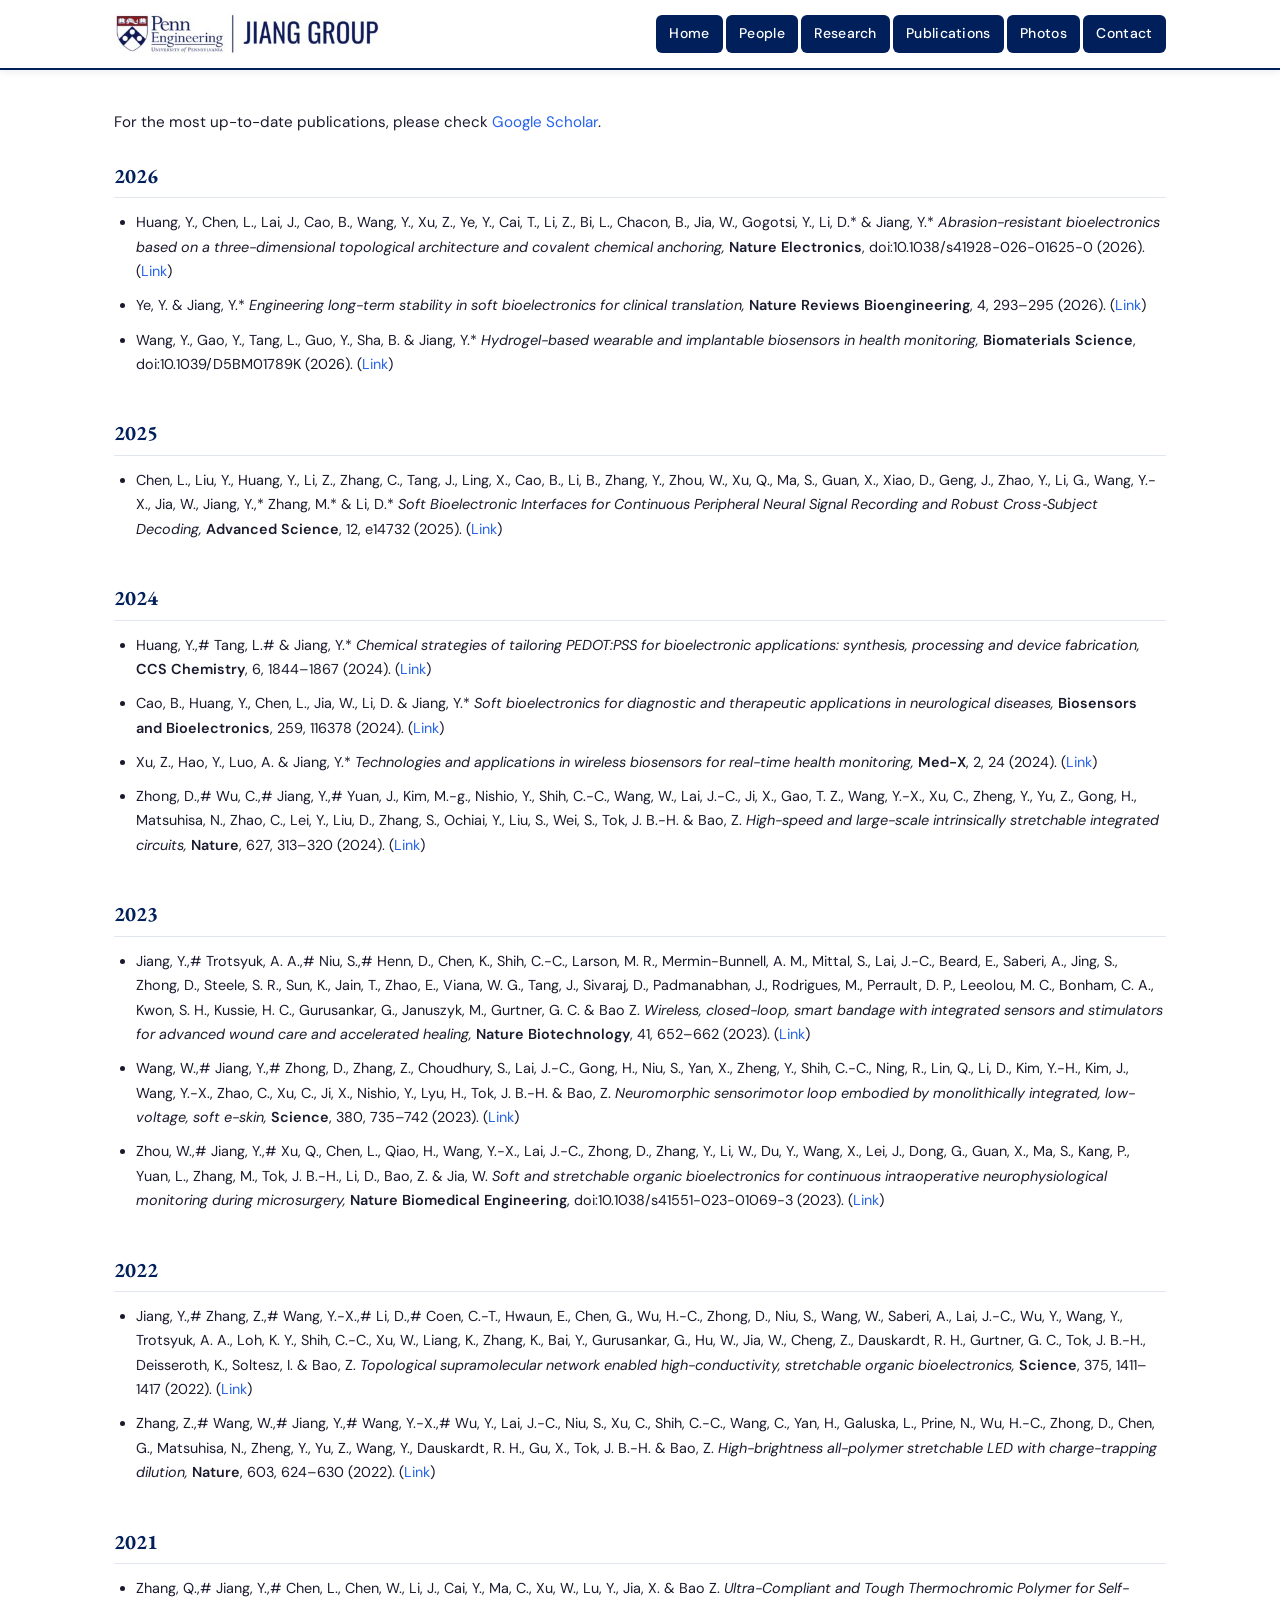
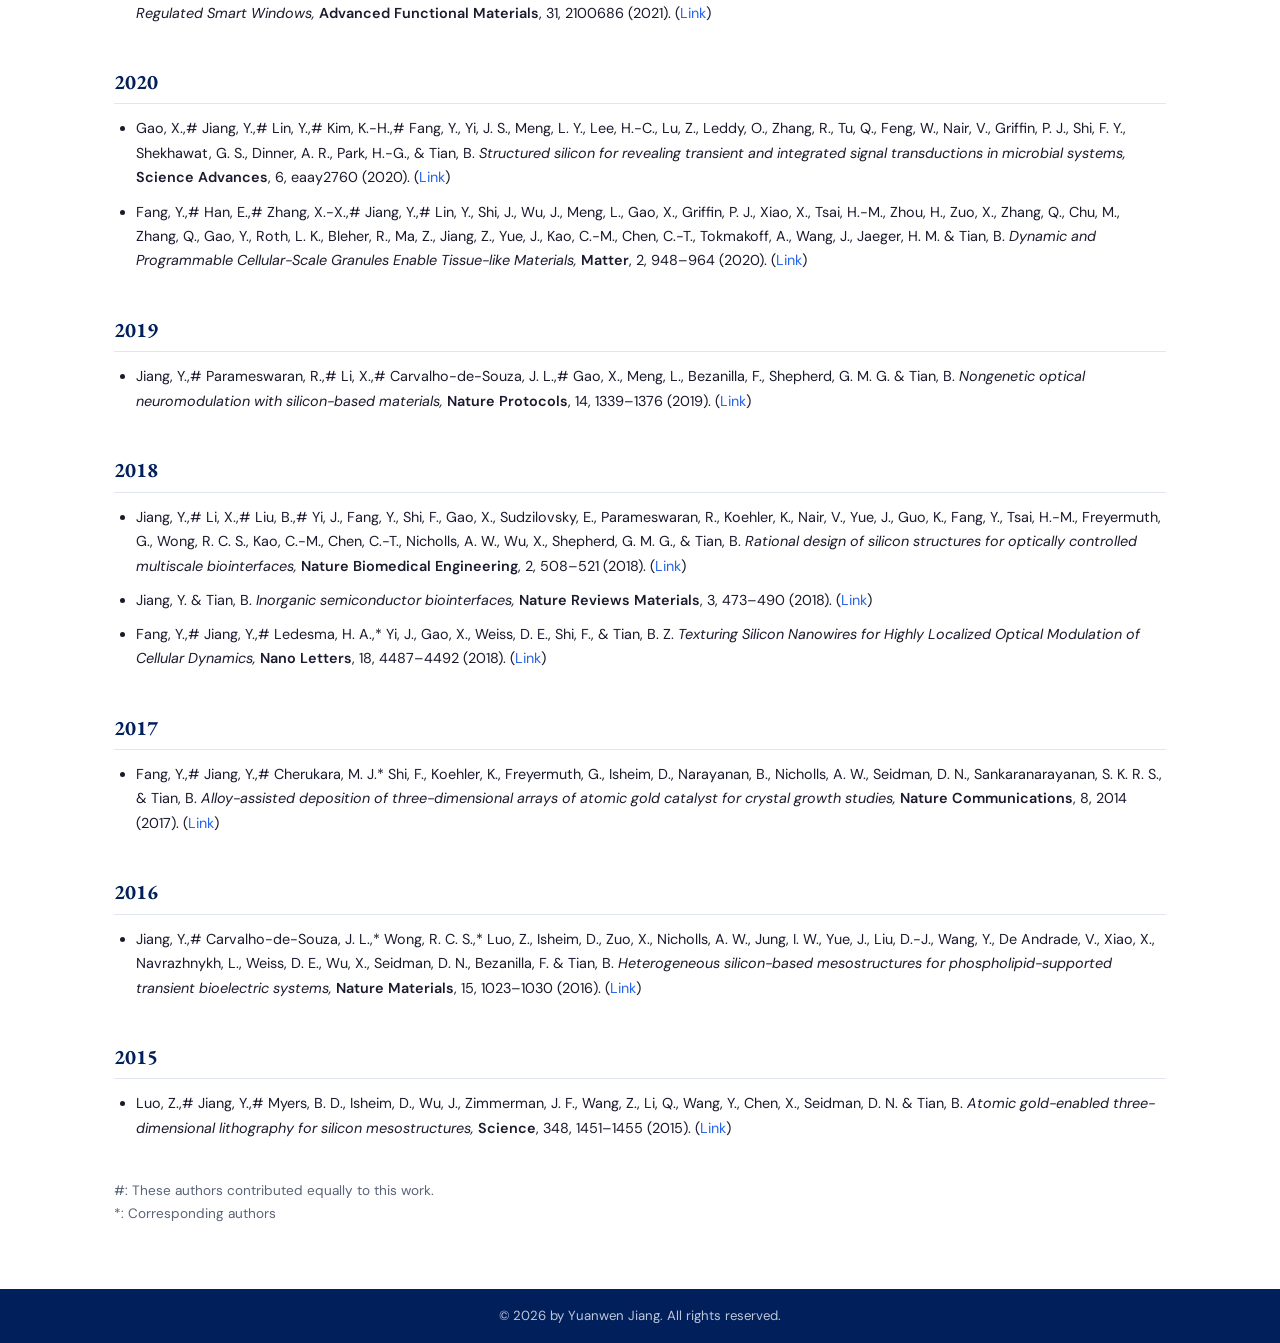
<file: pages/publications/index.html>
<!DOCTYPE html>
<html lang="en">
<head>
  <meta charset="UTF-8">
  <meta name="viewport" content="width=device-width, initial-scale=1.0">
  <title>Publications · Jiang Group · Penn Engineering</title>
  <link rel="stylesheet" href="../../assets/css/style.css">
</head>
<body>

  <nav class="site-nav" aria-label="Main navigation">
    <div class="nav-inner">
      <a class="nav-logo" href="../../index.html">
        <img src="../../assets/images/logo.png" alt="Jiang Group · Penn Engineering">
      </a>
      <button class="nav-toggle" id="navToggle" aria-label="Toggle menu" aria-expanded="false">
        <span></span><span></span><span></span>
      </button>
      <ul class="nav-links" id="navLinks">
        <li class="nav-item"><a href="../../index.html">Home</a></li>
        <li class="nav-item">
          <a href="../people/index.html">People</a>
          <ul class="nav-dropdown">
            <li><a href="../alumni/index.html">Alumni</a></li>
          </ul>
        </li>
        <li class="nav-item"><a href="../research/index.html">Research</a></li>
        <li class="nav-item"><a href="index.html" class="active">Publications</a></li>
        <li class="nav-item"><a href="../photos/index.html">Photos</a></li>
        <li class="nav-item"><a href="../contact/index.html">Contact</a></li>
      </ul>
    </div>
  </nav>

  <main class="page-content">
    <p class="pub-scholar-link">
      For the most up-to-date publications, please check
      <a href="https://scholar.google.com/citations?user=BJXpPqAAAAAJ" target="_blank" rel="noopener">Google Scholar</a>.
    </p>
    <div id="pubContent">
      <p style="color:var(--muted)">Loading…</p>
    </div>
    <p class="pub-note">
      #: These authors contributed equally to this work.<br>
      *: Corresponding authors
    </p>
  </main>

  <footer class="site-footer"></footer>

  <script src="../../assets/js/main.js"></script>
  <script>
  (async () => {
    const pubs = await fetchData('publications.json');

    let html = '';
    pubs.forEach(section => {
      html += `<div class="pub-year-section"><h2>${section.year}</h2><ul class="pub-list">`;
      section.entries.forEach(e => {
        html += `
          <li>
            ${e.authors}
            <span class="pub-title">${e.title},</span>
            <span class="pub-journal">${e.journal}</span>,
            ${e.details}.
            ${e.url ? `(<a href="${e.url}" target="_blank" rel="noopener">Link</a>)` : ''}
          </li>
        `;
      });
      html += `</ul></div>`;
    });

    document.getElementById('pubContent').innerHTML = html;
  })();
  </script>
</body>
</html>
</file>
<file: assets/css/style.css>
/* =========================================================
   JIANG GROUP — Main Stylesheet
   Penn Engineering · University of Pennsylvania
   ========================================================= */

/* ---------- Google Fonts ---------- */
@import url('https://fonts.googleapis.com/css2?family=EB+Garamond:ital,wght@0,400;0,500;0,600;1,400&family=DM+Sans:wght@300;400;500;600&display=swap');

/* ---------- Variables ---------- */
:root {
  --penn-blue:    #011F5B;
  --penn-red:     #990000;
  --accent:       #2563EB;
  --light-bg:     #F7F8FA;
  --border:       #E2E6ED;
  --text:         #1a1a2e;
  --muted:        #5a6378;
  --white:        #ffffff;
  --nav-height:   68px;
  --max-width:    1100px;
  --radius:       6px;
  --shadow:       0 2px 16px rgba(1,31,91,0.09);
  --font-serif:   'EB Garamond', Georgia, serif;
  --font-sans:    'DM Sans', system-ui, sans-serif;
}

/* ---------- Reset ---------- */
*, *::before, *::after { box-sizing: border-box; margin: 0; padding: 0; }
html { scroll-behavior: smooth; font-size: 16px; }
body {
  font-family: var(--font-sans);
  color: var(--text);
  background: var(--white);
  line-height: 1.65;
  min-height: 100vh;
  display: flex;
  flex-direction: column;
}
img { max-width: 100%; height: auto; display: block; }
a { color: var(--accent); text-decoration: none; }
a:hover { text-decoration: underline; }

/* ---------- Navigation ---------- */
.site-nav {
  position: sticky;
  top: 0;
  z-index: 1000;
  background: var(--white);
  border-bottom: 2px solid var(--penn-blue);
  box-shadow: 0 2px 8px rgba(1,31,91,0.08);
}
.nav-inner {
  max-width: var(--max-width);
  margin: 0 auto;
  padding: 0 1.5rem;
  height: var(--nav-height);
  display: flex;
  align-items: center;
  justify-content: space-between;
  gap: 2rem;
}
.nav-logo img {
  height: 42px;
  width: auto;
}
.nav-links {
  display: flex;
  align-items: center;
  gap: 0.15rem;
  list-style: none;
}
.nav-links a {
  display: block;
  padding: 0.45rem 0.85rem;
  font-size: 0.875rem;
  font-weight: 500;
  color: var(--penn-blue);
  letter-spacing: 0.02em;
  border-radius: var(--radius);
  transition: background 0.15s, color 0.15s;
}
.nav-links a:hover,
.nav-links a.active {
  background: var(--penn-blue);
  color: var(--white);
  text-decoration: none;
}
/* Dropdown */
.nav-item { position: relative; }
.nav-dropdown {
  display: none;
  position: absolute;
  top: calc(100% + 4px);
  left: 0;
  background: var(--white);
  border: 1px solid var(--border);
  border-radius: var(--radius);
  box-shadow: var(--shadow);
  list-style: none;
  min-width: 130px;
}
.nav-item:hover .nav-dropdown { display: block; }
.nav-dropdown a {
  display: block;
  padding: 0.5rem 1rem;
  font-size: 0.85rem;
  color: var(--penn-blue);
  border-radius: 0;
}
.nav-dropdown a:hover { background: var(--light-bg); }

/* Hamburger */
.nav-toggle {
  display: none;
  flex-direction: column;
  gap: 5px;
  background: none;
  border: none;
  cursor: pointer;
  padding: 4px;
}
.nav-toggle span {
  display: block;
  width: 24px;
  height: 2px;
  background: var(--penn-blue);
  border-radius: 2px;
  transition: transform 0.25s;
}

/* ---------- Page Layout ---------- */
.page-content {
  flex: 1;
  max-width: var(--max-width);
  margin: 0 auto;
  padding: 2.5rem 1.5rem 4rem;
  width: 100%;
}
.section-title {
  font-family: var(--font-serif);
  font-size: 1.75rem;
  font-weight: 500;
  color: var(--penn-blue);
  border-bottom: 2px solid var(--penn-blue);
  padding-bottom: 0.4rem;
  margin-bottom: 1.75rem;
  letter-spacing: 0.04em;
}
.subsection-title {
  font-family: var(--font-serif);
  font-size: 1.3rem;
  font-weight: 500;
  color: var(--penn-blue);
  margin: 2.5rem 0 1rem;
  letter-spacing: 0.03em;
}

/* ---------- Carousel (Home) ---------- */
.carousel {
  position: relative;
  width: 100%;
  overflow: hidden;
  background: var(--penn-blue);
  min-height: 340px;
}
.carousel-track {
  display: flex;
  transition: transform 0.5s cubic-bezier(.4,0,.2,1);
}
.carousel-slide {
  min-width: 100%;
  display: flex;
  align-items: stretch;
  min-height: 340px;
}
.carousel-slide-text {
  flex: 1;
  padding: 3rem 2.5rem;
  display: flex;
  flex-direction: column;
  justify-content: center;
  color: var(--white);
  max-width: 55%;
}
.carousel-slide-text h2 {
  font-family: var(--font-serif);
  font-size: 2rem;
  font-weight: 500;
  margin-bottom: 0.85rem;
  line-height: 1.25;
}
.carousel-slide-text p {
  font-size: 0.95rem;
  line-height: 1.65;
  opacity: 0.9;
  margin-bottom: 1.5rem;
}
.btn-readmore {
  display: inline-block;
  padding: 0.5rem 1.4rem;
  background: var(--white);
  color: var(--penn-blue);
  border-radius: var(--radius);
  font-size: 0.875rem;
  font-weight: 600;
  transition: background 0.15s, color 0.15s;
  align-self: flex-start;
}
.btn-readmore:hover { background: var(--border); text-decoration: none; }
.carousel-slide-image {
  flex: 1;
  min-height: 340px;
  overflow: hidden;
  position: relative;
}
.carousel-slide-image img {
  width: 100%;
  height: 100%;
  object-fit: cover;
}
.carousel-slide-image .placeholder-img {
  width: 100%;
  height: 100%;
  background: linear-gradient(135deg, #1a3a7a 0%, #0d2a5e 100%);
  display: flex;
  align-items: center;
  justify-content: center;
  color: rgba(255,255,255,0.2);
  font-size: 3rem;
}
.carousel-btn {
  position: absolute;
  top: 50%;
  transform: translateY(-50%);
  background: rgba(255,255,255,0.2);
  border: none;
  width: 40px;
  height: 40px;
  border-radius: 50%;
  cursor: pointer;
  display: flex;
  align-items: center;
  justify-content: center;
  transition: background 0.15s;
  z-index: 10;
}
.carousel-btn:hover { background: rgba(255,255,255,0.4); }
.carousel-btn svg { fill: var(--white); width: 20px; height: 20px; }
.carousel-prev { left: 1rem; }
.carousel-next { right: 1rem; }
.carousel-dots {
  position: absolute;
  bottom: 1rem;
  left: 50%;
  transform: translateX(-50%);
  display: flex;
  gap: 6px;
}
.carousel-dot {
  width: 8px; height: 8px;
  border-radius: 50%;
  background: rgba(255,255,255,0.4);
  cursor: pointer;
  border: none;
  transition: background 0.15s;
}
.carousel-dot.active { background: var(--white); }

/* ---------- Home: Intro ---------- */
.home-intro {
  max-width: var(--max-width);
  margin: 0 auto;
  padding: 2.5rem 1.5rem 0;
}
.home-intro p {
  font-size: 1rem;
  line-height: 1.75;
  color: var(--text);
}
.home-divider {
  border: none;
  border-top: 1px solid var(--border);
  margin: 2rem 0;
}

/* ---------- News Section ---------- */
.news-section {
  max-width: var(--max-width);
  margin: 0 auto;
  padding: 0 1.5rem 3rem;
}
.news-section h2 {
  font-family: var(--font-serif);
  font-size: 1.75rem;
  font-weight: 500;
  color: var(--penn-blue);
  border-bottom: 2px solid var(--penn-blue);
  padding-bottom: 0.4rem;
  margin-bottom: 1.5rem;
  letter-spacing: 0.04em;
}
.news-month { margin-bottom: 1.5rem; }
.news-month-label {
  font-weight: 600;
  font-size: 0.9rem;
  color: var(--penn-blue);
  margin-bottom: 0.4rem;
}
.news-month ul { list-style: disc; padding-left: 1.4rem; }
.news-month ul li {
  font-size: 0.95rem;
  margin-bottom: 0.25rem;
  color: var(--text);
}
.news-month ul li img {
  margin-top: 0.5rem;
  border-radius: var(--radius);
  max-width: 400px;
}

/* ---------- People Page ---------- */
.pi-section {
  display: flex;
  gap: 2rem;
  align-items: flex-start;
  margin-bottom: 2.5rem;
}
.pi-photo {
  width: 200px;
  flex-shrink: 0;
  border-radius: var(--radius);
  overflow: hidden;
  box-shadow: var(--shadow);
}
.pi-photo img, .pi-photo .placeholder-person {
  width: 200px;
  height: 200px;
  object-fit: cover;
}
.placeholder-person {
  background: var(--light-bg);
  display: flex;
  align-items: center;
  justify-content: center;
  color: var(--border);
  font-size: 3rem;
}
.pi-info h2 {
  font-family: var(--font-serif);
  font-size: 1.4rem;
  color: var(--penn-blue);
  margin-bottom: 0.2rem;
}
.pi-info .pi-title { font-size: 0.95rem; color: var(--muted); margin-bottom: 0.3rem; }
.pi-info .pi-email { font-size: 0.9rem; margin-bottom: 0.75rem; }
.pi-info p { font-size: 0.95rem; line-height: 1.7; }

.people-grid {
  display: grid;
  grid-template-columns: repeat(auto-fill, minmax(200px, 1fr));
  gap: 2rem;
  margin-bottom: 2rem;
}
.person-card { text-align: center; }
.person-card img,
.person-card .placeholder-person {
  width: 100%;
  aspect-ratio: 1;
  object-fit: cover;
  border-radius: var(--radius);
  box-shadow: var(--shadow);
  margin-bottom: 0.75rem;
}
.person-card .placeholder-person {
  display: flex;
  align-items: center;
  justify-content: center;
  font-size: 2.5rem;
  color: var(--border);
  background: var(--light-bg);
}
.person-card h3 {
  font-size: 0.9rem;
  font-weight: 600;
  color: var(--penn-blue);
  letter-spacing: 0.04em;
  margin-bottom: 0.2rem;
}
.person-card .person-dept {
  font-size: 0.82rem;
  color: var(--muted);
  margin-bottom: 0.15rem;
}
.person-card .person-email {
  font-size: 0.82rem;
}
.person-card .person-bio {
  font-size: 0.85rem;
  line-height: 1.6;
  color: var(--text);
  text-align: left;
  margin-top: 0.5rem;
}

/* Postdoc / PhD layout: photo left, bio right */
.phd-grid {
  display: flex;
  flex-direction: column;
  gap: 2rem;
  margin-bottom: 2rem;
}
.phd-card {
  display: flex;
  gap: 1.5rem;
  align-items: flex-start;
}
.phd-card .person-photo {
  width: 150px;
  flex-shrink: 0;
  border-radius: var(--radius);
  overflow: hidden;
  box-shadow: var(--shadow);
}
.phd-card .person-photo img,
.phd-card .person-photo .placeholder-person {
  width: 150px;
  height: 150px;
  object-fit: cover;
}
.phd-card .phd-info h3 {
  font-size: 0.95rem;
  font-weight: 600;
  color: var(--penn-blue);
  letter-spacing: 0.04em;
  margin-bottom: 0.2rem;
}
.phd-card .phd-info .person-email { font-size: 0.85rem; margin-bottom: 0.5rem; }
.phd-card .phd-info p { font-size: 0.875rem; line-height: 1.65; }

/* ---------- Research Page ---------- */
.research-overview {
  margin-bottom: 2rem;
  font-size: 0.975rem;
  line-height: 1.75;
}
.research-sponsors {
  display: flex;
  gap: 1.5rem;
  flex-wrap: wrap;
  align-items: center;
  margin: 1rem 0 2rem;
}
.research-sponsors img { height: 50px; width: auto; }
.research-item { margin-bottom: 3rem; }
.research-item h2 {
  font-family: var(--font-serif);
  font-size: 1.5rem;
  font-weight: 500;
  color: var(--penn-blue);
  border-bottom: 2px solid var(--penn-blue);
  padding-bottom: 0.35rem;
  margin-bottom: 1rem;
  letter-spacing: 0.04em;
}
.research-item img {
  width: 100%;
  max-width: 700px;
  border-radius: var(--radius);
  box-shadow: var(--shadow);
  margin: 1rem 0;
}
.research-item .research-img-placeholder {
  width: 100%;
  max-width: 700px;
  height: 280px;
  background: var(--light-bg);
  border-radius: var(--radius);
  border: 1px dashed var(--border);
  display: flex;
  align-items: center;
  justify-content: center;
  color: var(--muted);
  font-size: 0.875rem;
  margin: 1rem 0;
}
.research-refs { list-style: disc; padding-left: 1.4rem; }
.research-refs li { font-size: 0.9rem; margin-bottom: 0.3rem; font-style: italic; }

/* ---------- Publications Page ---------- */
.pub-year-section { margin-bottom: 2.5rem; }
.pub-year-section h2 {
  font-family: var(--font-serif);
  font-size: 1.3rem;
  color: var(--penn-blue);
  margin-bottom: 0.75rem;
  padding-bottom: 0.25rem;
  border-bottom: 1px solid var(--border);
}
.pub-list { list-style: disc; padding-left: 1.4rem; }
.pub-list li { font-size: 0.9rem; line-height: 1.7; margin-bottom: 0.6rem; }
.pub-list li .pub-title { font-style: italic; }
.pub-list li .pub-journal { font-weight: 600; }
.pub-note { font-size: 0.85rem; color: var(--muted); margin-top: 2rem; }
.pub-note em { font-style: normal; }
.pub-scholar-link {
  margin-bottom: 1.5rem;
  font-size: 0.95rem;
}

/* ---------- Photos Page ---------- */
.photo-entry { margin-bottom: 3rem; }
.photo-entry h2 {
  font-family: var(--font-serif);
  font-size: 1.3rem;
  color: var(--penn-blue);
  margin-bottom: 0.4rem;
}
.photo-entry .photo-caption {
  font-size: 0.95rem;
  color: var(--muted);
  margin-bottom: 0.75rem;
}
.photo-entry .photo-images {
  display: flex;
  flex-wrap: wrap;
  gap: 1rem;
}
.photo-entry .photo-images img {
  max-width: 100%;
  max-height: 420px;
  border-radius: var(--radius);
  box-shadow: var(--shadow);
  object-fit: cover;
}
.photo-entry .photo-placeholder {
  width: 100%;
  max-width: 700px;
  height: 320px;
  background: var(--light-bg);
  border-radius: var(--radius);
  border: 1px dashed var(--border);
  display: flex;
  align-items: center;
  justify-content: center;
  color: var(--muted);
  font-size: 0.875rem;
}

/* ---------- Contact Page ---------- */
.contact-grid {
  display: grid;
  grid-template-columns: 1fr 1fr;
  gap: 3rem;
  align-items: start;
}
.contact-info h2 {
  font-family: var(--font-serif);
  font-size: 1.75rem;
  color: var(--penn-blue);
  margin-bottom: 1rem;
}
.contact-info p { font-size: 0.95rem; line-height: 1.8; margin-bottom: 0.25rem; }
.contact-info strong { color: var(--penn-blue); }
.contact-map {
  width: 100%;
  aspect-ratio: 4/3;
  border: none;
  border-radius: var(--radius);
  box-shadow: var(--shadow);
}
.contact-img {
  margin-top: 1.5rem;
  border-radius: var(--radius);
  box-shadow: var(--shadow);
  max-width: 400px;
}

/* ---------- Footer ---------- */
.site-footer {
  background: var(--penn-blue);
  color: rgba(255,255,255,0.75);
  text-align: center;
  padding: 1rem;
  font-size: 0.825rem;
  margin-top: auto;
}

/* ---------- Alumni Page ---------- */
.alumni-section { margin-bottom: 3rem; }

/* ---------- Utilities ---------- */
.visually-hidden {
  position: absolute;
  width: 1px;
  height: 1px;
  overflow: hidden;
  clip: rect(0,0,0,0);
  white-space: nowrap;
}

/* ---------- Responsive ---------- */
@media (max-width: 768px) {
  .nav-links { display: none; flex-direction: column; position: absolute; top: var(--nav-height); left: 0; right: 0; background: var(--white); border-bottom: 2px solid var(--penn-blue); padding: 1rem; gap: 0.25rem; }
  .nav-links.open { display: flex; }
  .nav-toggle { display: flex; }
  .nav-inner { position: relative; }
  .nav-dropdown { position: static; box-shadow: none; border: none; padding-left: 1rem; }
  .nav-item:hover .nav-dropdown { display: block; }

  .carousel-slide { flex-direction: column; }
  .carousel-slide-text { max-width: 100%; padding: 2rem 1.5rem; }
  .carousel-slide-image { min-height: 200px; }

  .pi-section { flex-direction: column; }
  .pi-photo { width: 100%; max-width: 200px; }

  .phd-card { flex-direction: column; }
  .phd-card .person-photo { width: 130px; }
  .phd-card .person-photo img,
  .phd-card .person-photo .placeholder-person { width: 130px; height: 130px; }

  .contact-grid { grid-template-columns: 1fr; }

  .people-grid { grid-template-columns: repeat(auto-fill, minmax(140px, 1fr)); gap: 1.25rem; }
}
</file>
